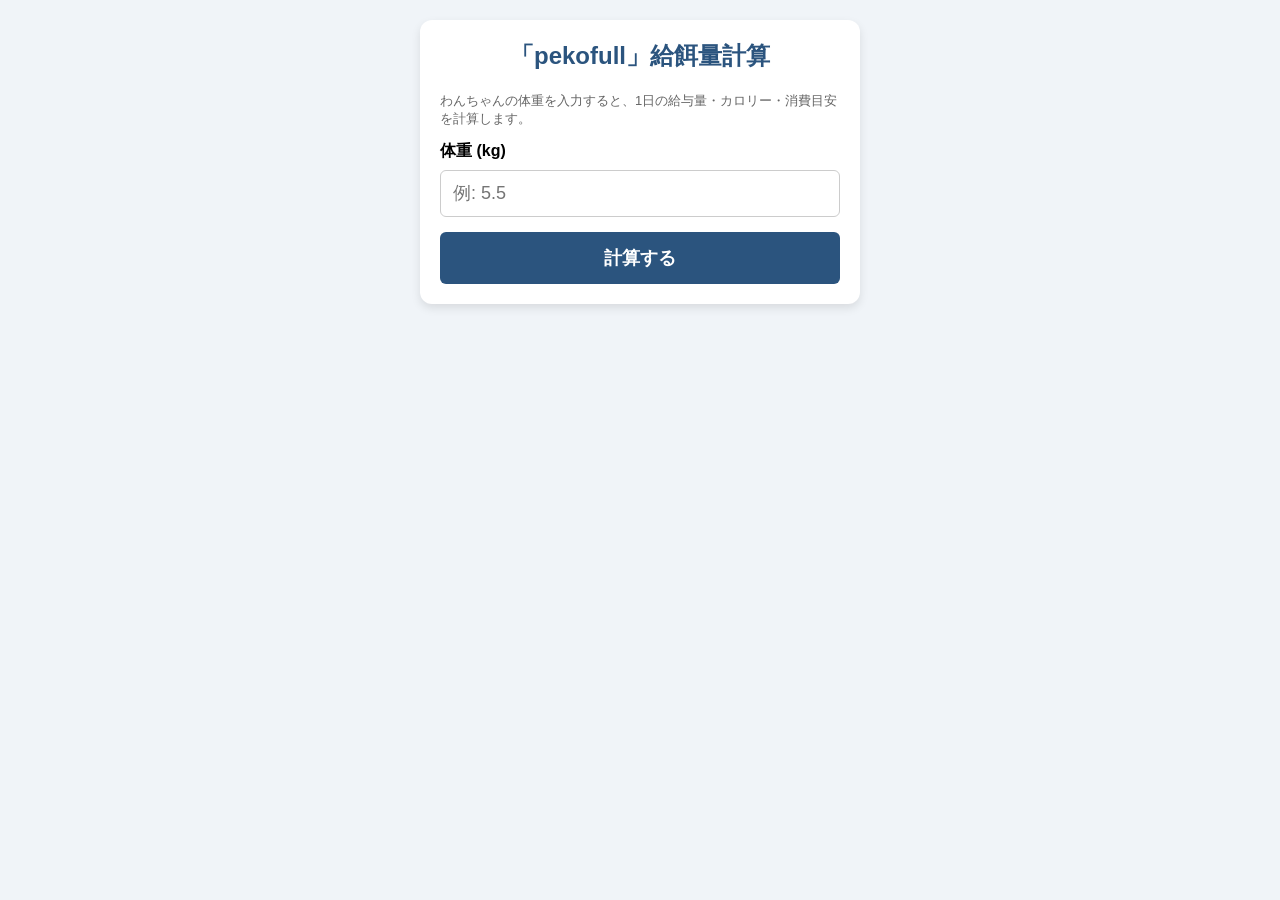
<file: pekofull.html>
<!DOCTYPE html>
<html lang="ja">

<head>
  <meta charset="UTF-8">
  <meta name="viewport" content="width=device-width, initial-scale=1.0">
  <title>pekofull 給餌量計算ツール</title>
  <style>
    body {
      font-family: sans-serif;
      background: #f0f4f8;
      padding: 20px;
      margin: 0;
    }

    .card {
      background: #fff;
      padding: 20px;
      border-radius: 12px;
      box-shadow: 0 4px 10px rgba(0, 0, 0, 0.1);
      max-width: 400px;
      margin: auto;
    }

    h2 {
      color: #2b547e;
      text-align: center;
      margin-top: 0;
    }

    label {
      font-weight: bold;
      display: block;
      margin-bottom: 8px;
    }

    input[type="number"] {
      width: 100%;
      padding: 12px;
      font-size: 18px;
      border: 1px solid #ccc;
      border-radius: 6px;
      box-sizing: border-box;
    }

    button {
      width: 100%;
      background: #2b547e;
      color: #fff;
      border: none;
      padding: 14px;
      font-size: 18px;
      border-radius: 6px;
      cursor: pointer;
      margin-top: 15px;
      font-weight: bold;
    }

    button:hover {
      background: #1a365d;
    }

    .result {
      margin-top: 20px;
      border-top: 2px dashed #eee;
      padding-top: 15px;
      display: none;
    }

    .res-item {
      font-size: 16px;
      margin: 8px 0;
      color: #333;
    }

    .highlight {
      font-size: 24px;
      color: #d9534f;
      font-weight: bold;
    }
  </style>
</head>

<body>

  <div class="card">
    <h2>「pekofull」給餌量計算</h2>
    <p style="font-size: 13px; color: #666;">わんちゃんの体重を入力すると、1日の給与量・カロリー・消費目安を計算します。</p>

    <label for="weight">体重 (kg)</label>
    <input type="number" id="weight" step="0.1" min="0.1" max="60" placeholder="例: 5.5">

    <button onclick="calculate()">計算する</button>

    <div id="result" class="result">
      <div class="res-item">給与量 (1日): <span id="gram" class="highlight">0</span> g</div>
      <div class="res-item">カロリー (1日): <span id="kcal">0</span> kcal</div>
      <div class="res-item">消費日数 (400g/本): 約 <span id="days">0</span> 日</div>
    </div>
  </div>

  <script>
    function calculate() {
      const weight = parseFloat(document.getElementById('weight').value);
      if (!weight || weight <= 0 || weight > 60) {
        alert('0.1kg 〜 60kg の範囲で入力してください。');
        return;
      }

      // 代謝エネルギー（RER）ベースの計算式
      const kcal = 130 * Math.pow(weight, 0.75);
      const gram = kcal / 1.946; // 100gあたり約194.6kcal換算
      const days = 400 / gram;

      document.getElementById('gram').innerText = Math.round(gram);
      document.getElementById('kcal').innerText = Math.round(kcal);
      document.getElementById('days').innerText = days.toFixed(1);

      document.getElementById('result').style.display = 'block';
    }
  </script>

</body>

</html>
</file>
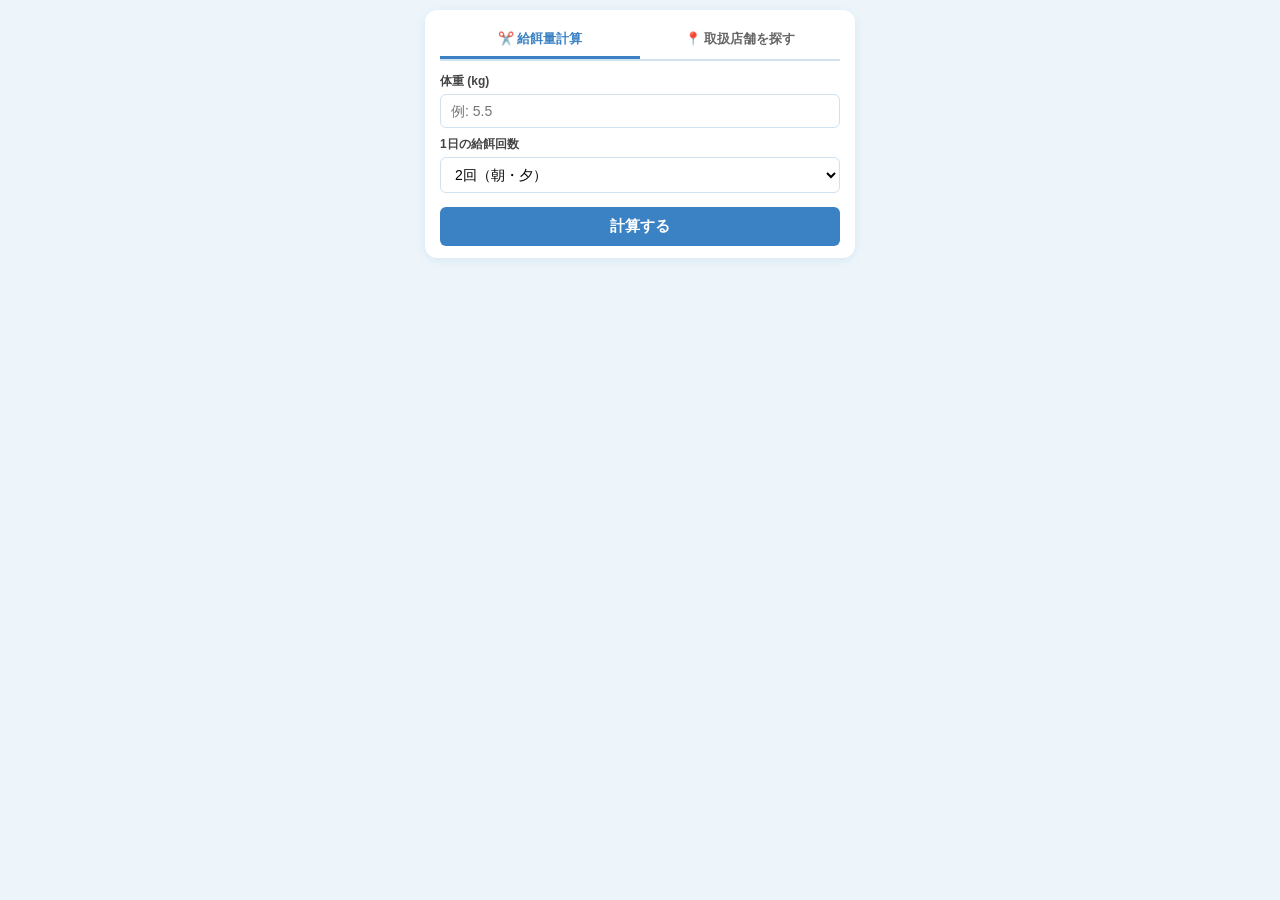
<file: pekofull2.html>
<!DOCTYPE html>
<html lang="ja">

<head>
  <meta charset="UTF-8">
  <meta name="viewport" content="width=device-width, initial-scale=1.0">
  <title>ぺこふる 公式アプリ</title>
  <script charset="utf-8" src="https://static.line-scdn.net/liff/edge/2/sdk.js"></script>
  <style>
    :root {
      --brand-blue: #3b82c4;
      --brand-blue-hover: #2d6aa2;
      --brand-light-bg: #edf5fa;
      --board-navy: #1b2845;
      --gold-accent: #dfb36c;
      --meal-accent: #e67e22;
    }

    body {
      font-family: -apple-system, BlinkMacSystemFont, "Segoe UI", Roboto, sans-serif;
      background: var(--brand-light-bg);
      padding: 10px;
      margin: 0;
      color: #333;
    }

    .card {
      background: #fff;
      padding: 12px 15px;
      border-radius: 12px;
      box-shadow: 0 2px 10px rgba(59, 130, 196, 0.12);
      max-width: 400px;
      margin: auto;
    }

    /* 上部タブ切り替え */
    .tab-container {
      display: flex;
      border-bottom: 2px solid #d0e1f0;
      margin-bottom: 12px;
    }

    .tab-button {
      flex: 1;
      padding: 8px 0;
      text-align: center;
      font-weight: bold;
      font-size: 13px;
      color: #666;
      background: none;
      border: none;
      border-bottom: 3px solid transparent;
      cursor: pointer;
    }

    .tab-button.active {
      color: var(--brand-blue);
      border-bottom-color: var(--brand-blue);
    }

    .tab-content {
      display: none;
    }

    .tab-content.active {
      display: block;
    }

    /* 共通フォーム */
    .form-group {
      margin-bottom: 8px;
    }

    label {
      font-weight: bold;
      display: block;
      margin-bottom: 4px;
      color: #444;
      font-size: 12px;
    }

    input[type="number"], select {
      width: 100%;
      padding: 8px 10px;
      font-size: 14px;
      border: 1.5px solid #d0e1f0;
      border-radius: 6px;
      box-sizing: border-box;
      outline: none;
      background: #fff;
    }

    .btn-main {
      width: 100%;
      background: var(--brand-blue);
      color: #fff;
      border: none;
      padding: 10px;
      font-size: 15px;
      border-radius: 6px;
      cursor: pointer;
      margin-top: 6px;
      font-weight: bold;
    }

    /* --- 給餌量計算スタイル --- */
    .conditions-summary {
      display: none;
      background: #f0f4f8;
      border-radius: 6px;
      padding: 6px 12px;
      font-size: 11px;
      color: #555;
      margin-bottom: 8px;
      justify-content: space-between;
      align-items: center;
    }

    .btn-recalc {
      background: none;
      border: 1px solid var(--brand-blue);
      color: var(--brand-blue);
      padding: 2px 6px;
      font-size: 10px;
      border-radius: 4px;
      cursor: pointer;
    }

    .res-summary {
      display: grid;
      grid-template-columns: 1fr 1fr;
      gap: 6px;
      background: var(--brand-light-bg);
      padding: 6px;
      border-radius: 8px;
      margin-bottom: 8px;
    }

    .res-box {
      text-align: center;
      background: #fff;
      padding: 6px 4px;
      border-radius: 6px;
      border: 1px solid #e0ebf5;
    }

    .res-box.highlight-box {
      border: 1.5px solid var(--meal-accent);
      background: #fffaf5;
    }

    .res-box .val {
      font-size: 16px;
      font-weight: bold;
      color: var(--brand-blue);
    }

    .res-box.highlight-box .val {
      color: var(--meal-accent);
    }

    .res-box .unit {
      font-size: 10px;
      color: #666;
    }

    .cutting-board {
      background: var(--board-navy);
      border-radius: 8px;
      padding: 8px 10px;
      color: var(--gold-accent);
      box-shadow: inset 0 0 8px rgba(0,0,0,0.4);
    }

    .board-title {
      font-size: 9px;
      text-align: center;
      margin-bottom: 4px;
      color: #fff;
      font-weight: bold;
    }

    .ruler {
      display: flex;
      justify-content: space-between;
      font-size: 9px;
      color: #fff;
    }

    .roll-container {
      position: relative;
      background: #4a2c22;
      height: 28px;
      border-radius: 14px;
      margin: 4px 0;
      border: 1.5px solid var(--gold-accent);
      overflow: hidden;
      display: flex;
    }

    .roll-meal-portion {
      background: var(--meal-accent);
      height: 100%;
      display: flex;
      align-items: center;
      justify-content: center;
      color: #fff;
      font-size: 10px;
      font-weight: bold;
      transition: width 0.3s ease;
      border-right: 1.5px dashed #fff;
    }

    .roll-day-portion {
      background: var(--brand-blue);
      height: 100%;
      display: flex;
      align-items: center;
      justify-content: center;
      color: #fff;
      font-size: 10px;
      font-weight: bold;
      transition: width 0.3s ease;
      border-right: 1.5px solid #fff;
    }

    .cut-guide {
      margin-top: 6px;
      font-size: 11px;
      color: #fff;
      background: rgba(255, 255, 255, 0.1);
      padding: 6px 8px;
      border-radius: 4px;
      line-height: 1.4;
    }

    .cut-guide b {
      color: var(--gold-accent);
    }

    .meal-highlight {
      color: #ffbe76 !important;
    }

    .btn-send {
      width: 100%;
      background: #06C755;
      color: #fff;
      border: none;
      padding: 10px;
      font-size: 14px;
      border-radius: 6px;
      cursor: pointer;
      margin-top: 10px;
      font-weight: bold;
    }

    /* --- 店舗検索スタイル --- */
    .store-list {
      margin-top: 10px;
    }

    .store-card {
      background: #f8fafc;
      border: 1px solid #d0e1f0;
      border-radius: 8px;
      padding: 10px;
      margin-bottom: 8px;
    }

    .store-name {
      font-weight: bold;
      font-size: 13px;
      color: var(--board-navy);
      margin-bottom: 4px;
    }

    .map-btn {
      display: inline-block;
      background: #4285F4;
      color: #fff;
      text-decoration: none;
      font-size: 11px;
      padding: 6px 10px;
      border-radius: 4px;
      margin-top: 6px;
      font-weight: bold;
      text-align: center;
    }
  </style>
</head>

<body>

  <div class="card">
    <!-- タブ切り替えバー -->
    <div class="tab-container">
      <button class="tab-button active" onclick="switchTab('calc')">✂️ 給餌量計算</button>
      <button class="tab-button" onclick="switchTab('store')">📍 取扱店舗を探す</button>
    </div>

    <!-- TAB 1: 給餌量計算 -->
    <div id="calcTab" class="tab-content active">
      <div id="inputSection">
        <div class="form-group">
          <label for="weight">体重 (kg)</label>
          <input type="number" id="weight" step="0.1" min="0.1" max="60" placeholder="例: 5.5">
        </div>
        <div class="form-group">
          <label for="times">1日の給餌回数</label>
          <select id="times">
            <option value="2" selected>2回（朝・夕）</option>
            <option value="1">1回</option>
            <option value="3">3回（朝・昼・晩）</option>
          </select>
        </div>
        <button class="btn-main" onclick="calculate()">計算する</button>
      </div>

      <div id="conditionsSummary" class="conditions-summary">
        <div>体重: <b><span id="sumWeight">0</span> kg</b>｜回数: <b>1日<span id="sumTimes">2</span>回</b></div>
        <button class="btn-recalc" onclick="resetForm()">変更</button>
      </div>

      <div id="result" style="display: none;">
        <div class="res-summary">
          <div class="res-box highlight-box">
            <div class="unit">1食の給与量</div>
            <div class="val"><span id="mealGram">0</span><span style="font-size:10px;">g</span></div>
          </div>
          <div class="res-box">
            <div class="unit">1日の給与量</div>
            <div class="val"><span id="dayGram">0</span><span style="font-size:10px;">g</span></div>
          </div>
          <div class="res-box">
            <div class="unit">1日のカロリー</div>
            <div class="val"><span id="kcal">0</span><span style="font-size:10px;">kcal</span></div>
          </div>
          <div class="res-box">
            <div class="unit">1本(400g)持ち</div>
            <div class="val">約<span id="days">0</span><span style="font-size:10px;">日分</span></div>
          </div>
        </div>

        <div class="cutting-board">
          <div class="board-title">THE DOG ROLL FOOD - CUTTING BOARD</div>
          <div class="ruler">
            <span>0g</span>
            <span>100g</span>
            <span>200g</span>
            <span>300g</span>
            <span>400g</span>
          </div>
          <div class="roll-container">
            <div id="rollMealPortion" class="roll-meal-portion" style="width: 0%;">1食</div>
            <div id="rollDayPortion" class="roll-day-portion" style="width: 0%;">1日残り</div>
          </div>
          <div class="cut-guide">
            🔸 <b>1食分:</b> 端から約 <b class="meal-highlight"><span id="mealCm">0</span> cm</b>（約 <span id="mealGramGuide">0</span>g）<br>
            🔹 <b>1日分:</b> 端から約 <b><span id="dayCm">0</span> cm</b>（約 <span id="dayGramGuide">0</span>g）
          </div>
        </div>

        <button id="sendBtn" class="btn-send" onclick="sendToLineTalk()">
          LINEトークに結果を送信
        </button>
      </div>
    </div>

    <!-- TAB 2: 取扱店舗検索 -->
    <div id="storeTab" class="tab-content">
      <div class="form-group">
        <label for="prefSelect">お住まいの都道府県を選択</label>
        <select id="prefSelect">
          <option value="">都道府県を選択してください</option>
          <option value="北海道">北海道</option>
          <option value="青森県">青森県</option>
          <option value="岩手県">岩手県</option>
          <option value="宮城県">宮城県</option>
          <option value="秋田県">秋田県</option>
          <option value="山形県">山形県</option>
          <option value="福島県">福島県</option>
          <option value="茨城県">茨城県</option>
          <option value="栃木県">栃木県</option>
          <option value="群馬県">群馬県</option>
          <option value="埼玉県">埼玉県</option>
          <option value="千葉県">千葉県</option>
          <option value="東京都">東京都</option>
          <option value="神奈川県">神奈川県</option>
          <option value="新潟県">新潟県</option>
          <option value="富山県">富山県</option>
          <option value="石川県">石川県</option>
          <option value="福井県">福井県</option>
          <option value="山梨県">山梨県</option>
          <option value="長野県">長野県</option>
          <option value="岐阜県">岐阜県</option>
          <option value="静岡県">静岡県</option>
          <option value="愛知県">愛知県</option>
          <option value="三重県">三重県</option>
          <option value="滋賀県">滋賀県</option>
          <option value="京都府">京都府</option>
          <option value="大阪府">大阪府</option>
          <option value="兵庫県">兵庫県</option>
          <option value="奈良県">奈良県</option>
          <option value="和歌山県">和歌山県</option>
          <option value="鳥取県">鳥取県</option>
          <option value="島根県">島根県</option>
          <option value="岡山県">岡山県</option>
          <option value="広島県">広島県</option>
          <option value="山口県">山口県</option>
          <option value="徳島県">徳島県</option>
          <option value="香川県">香川県</option>
          <option value="愛媛県">愛媛県</option>
          <option value="高知県">高知県</option>
          <option value="福岡県">福岡県</option>
          <option value="佐賀県">佐賀県</option>
          <option value="長崎県">長崎県</option>
          <option value="熊本県">熊本県</option>
          <option value="大分県">大分県</option>
          <option value="宮崎県">宮崎県</option>
          <option value="鹿児島県">鹿児島県</option>
          <option value="沖縄県">沖縄県</option>
        </select>
      </div>
      <button class="btn-main" onclick="searchStore()">店舗を表示・保存</button>

      <div id="storeResult" class="store-list" style="display: none;">
        <!-- JSで動的に店舗カードを表示 -->
      </div>
    </div>
  </div>

  <script>
    const MY_LIFF_ID = "2011227642-LDuApiZX";
    const BACKEND_API_URL = "https://your-server.com/api/save-tag"; // タグ保存用のWebhook URL

    let lineUserId = "";
    let currentWeight = 0;
    let currentTimes = 2;
    let calculatedDayGram = 0;
    let calculatedMealGram = 0;
    let calculatedDays = 0;
    let calculatedDayCm = 0;
    let calculatedMealCm = 0;

    document.addEventListener("DOMContentLoaded", function () {
      liff.init({ liffId: MY_LIFF_ID }).then(() => {
        if (liff.isLoggedIn()) {
          liff.getProfile().then(profile => {
            lineUserId = profile.userId;
          });
        }
      }).catch(err => console.error(err));
    });

    // タブ切り替え
    function switchTab(tabName) {
      document.querySelectorAll('.tab-button').forEach(btn => btn.classList.remove('active'));
      document.querySelectorAll('.tab-content').forEach(content => content.classList.remove('active'));

      if (tabName === 'calc') {
        document.querySelectorAll('.tab-button')[0].classList.add('active');
        document.getElementById('calcTab').classList.add('active');
      } else {
        document.querySelectorAll('.tab-button')[1].classList.add('active');
        document.getElementById('storeTab').classList.add('active');
      }
    }

    // 計算ロジック
    function calculate() {
      const weight = parseFloat(document.getElementById('weight').value);
      const times = parseInt(document.getElementById('times').value);

      if (!weight || weight <= 0 || weight > 60) {
        alert('0.1kg 〜 60kg の範囲で入力してください。');
        return;
      }

      currentWeight = weight;
      currentTimes = times;

      const kcal = 130 * Math.pow(weight, 0.75);
      calculatedDayGram = Math.round(kcal / 1.946); 
      calculatedMealGram = Math.round(calculatedDayGram / times);
      calculatedDays = (400 / calculatedDayGram).toFixed(1);

      calculatedDayCm = (28 * (calculatedDayGram / 400)).toFixed(1);
      calculatedMealCm = (28 * (calculatedMealGram / 400)).toFixed(1);

      // サマリー表示のセット
      document.getElementById('sumWeight').innerText = currentWeight;
      document.getElementById('sumTimes').innerText = currentTimes;

      // 各項目のセット
      document.getElementById('mealGram').innerText = calculatedMealGram;
      document.getElementById('dayGram').innerText = calculatedDayGram;
      document.getElementById('kcal').innerText = Math.round(kcal);
      document.getElementById('days').innerText = calculatedDays;

      document.getElementById('mealCm').innerText = calculatedMealCm;
      document.getElementById('mealGramGuide').innerText = calculatedMealGram;
      document.getElementById('dayCm').innerText = calculatedDayCm;
      document.getElementById('dayGramGuide').innerText = calculatedDayGram;

      let dayPercent = (calculatedDayGram / 400) * 100;
      let mealPercent = (calculatedMealGram / 400) * 100;
      
      if (dayPercent > 100) dayPercent = 100;
      if (mealPercent > dayPercent) mealPercent = dayPercent;

      const restDayPercent = dayPercent - mealPercent;

      document.getElementById('rollMealPortion').style.width = mealPercent.toFixed(1) + '%';
      document.getElementById('rollDayPortion').style.width = restDayPercent.toFixed(1) + '%';

      // 画面切り替え
      document.getElementById('inputSection').style.display = 'none';
      document.getElementById('conditionsSummary').style.display = 'flex';
      document.getElementById('result').style.display = 'block';
    }

    function resetForm() {
      document.getElementById('inputSection').style.display = 'block';
      document.getElementById('conditionsSummary').style.display = 'none';
      document.getElementById('result').style.display = 'none';
    }

    // LINEトークに送信
    function sendToLineTalk() {
      if (!liff.isLoggedIn()) {
        alert("LINEでログインされていません。");
        return;
      }

      const messageText = `🐶【ぺこふる】給餌量カット計算結果\n` +
        `--------------------\n` +
        `■ 体重: ${currentWeight} kg / 1日 ${currentTimes} 回\n` +
        `🍚 1食分: 約 ${calculatedMealGram} g (約 ${calculatedMealCm} cm)\n` +
        `🍖 1日分: 約 ${calculatedDayGram} g (約 ${calculatedDayCm} cm)\n` +
        `📦 1本持ち: 約 ${calculatedDays} 日分`;

      if (liff.isInClient()) {
        liff.sendMessages([{ type: 'text', text: messageText }])
          .then(() => {
            alert('トークに結果を送信しました！');
            liff.closeWindow();
          })
          .catch((err) => alert('送信失敗: ' + err.message));
      }
    }

    // 店舗データ
    const storeData = {
      "北海道": [
        { name: "ジョイフルエーケー 屯田店", address: "北海道札幌市北区屯田8条5丁目5-1", tel: "011-775-7777" },
        { name: "ジョイフルエーケー 大曲店", address: "北海道北広島市大曲工業団地7-3-1", tel: "" },
        { name: "ジョイフルエーケー 帯広店", address: "北海道帯広市東7条南16-2-1", tel: "" },
        { name: "ジョイフルエーケー 大麻店", address: "北海道江別市大麻198-3", tel: "" },
        { name: "ジョイフルエーケー 釧路店", address: "北海道釧路郡釧路町光和4-11", tel: "" },
        { name: "ペットワールドPROX 新発寒店", address: "北海道札幌市手稲区新発寒5条1-1-1", tel: "" },
        { name: "ペットワールドPROX 伏古店", address: "北海道札幌市東区伏古3条3-1-11", tel: "" },
        { name: "ペットワールドPROX 西岡店", address: "北海道札幌市豊平区西岡1条3-1-11", tel: "" },
        { name: "ペットワールドPROX 音更店", address: "北海道河東郡音更町木野大通東16-1", tel: "" },
        { name: "ペットワールドPROX 苫小牧中央店", address: "北海道苫小牧市柳町4-5-35", tel: "" },
        { name: "ペットタウン テン・テン アリオ店", address: "北海道札幌市東区北7条東9-2-20 アリオ札幌1F", tel: "" },
        { name: "ペットプラス テン・テン 元町店", address: "北海道札幌市東区北16条東16-1-1", tel: "" },
        { name: "ペットプラス テン・テン 旭川駅前店", address: "北海道旭川市宮下通7-2-5 イオンモール旭川駅前1F", tel: "" },
        { name: "ペットプラス テン・テン 名寄店", address: "北海道名寄市徳田80-1 イオン名寄SC1F", tel: "" },
        { name: "ペットハウス テン・テン 川沿店", address: "北海道札幌市南区川沿3条1-1-1", tel: "" },
        { name: "ペットプラス テン・テン 平岡店", address: "北海道札幌市清田区平岡3条5-3-1 イオンモール札幌平岡1F", tel: "" },
        { name: "ペットハウス テン・テン 北41条店", address: "北海道札幌市東区北41条東7-3-10", tel: "" },
        { name: "ペットプラス テン・テン 苗穂店", address: "北海道札幌市東区苗穂町3-1-1 イオンモール札幌苗穂1F", tel: "" },
        { name: "ペットプラス テン・テン 発寒店", address: "北海道札幌市西区発寒8条12-1-1 イオンモール札幌発寒1F", tel: "" },
        { name: "ペットプラス テン・テン 苫小牧店", address: "北海道苫小牧市柳町3-1-20 イオンモール苫小牧1F", tel: "" },
        { name: "NICOPET Select テン・テン 小樽店", address: "北海道小樽市築港11-6 ウイングベイ小樽1F", tel: "" },
        { name: "ペットタウン テン・テン 福住店", address: "北海道札幌市豊平区福住2条1-2-5", tel: "" },
        { name: "NICOPET Select テン・テン 手稲店", address: "北海道札幌市手稲区前田5条13-3-1", tel: "" },
        { name: "NICOPET Select テン・テン 清田店", address: "北海道札幌市清田区真栄4条3-1-5", tel: "" },
        { name: "ペットプラス テン・テン 旭川西店", address: "北海道旭川市緑町23-2161-3 イオンモール旭川西1F", tel: "" },
        { name: "NICOPET Select テン・テン 白石店", address: "北海道札幌市白石区本通13丁目南5-1", tel: "" }
      ],
      "青森県": [
        { name: "PETEMO つがる柏店", address: "青森県つがる市柏稲盛幾世41 イオンモールつがる柏1階", tel: "" }
      ],
      "宮城県": [
        { name: "PETEMO 石巻店", address: "宮城県石巻市茜平4-104 イオンモール石巻1F", tel: "" },
        { name: "ペットエコ 中山店", address: "宮城県仙台市青葉区中山台西1-1", tel: "022-719-2211" },
        { name: "ペットエコ 松森店", address: "宮城県仙台市泉区松森字太子堂56 VIVO松森", tel: "022-375-1281" },
        { name: "ペットエコ 泉パークタウン タピオ店", address: "宮城県仙台市泉区寺岡6-5-1 泉パークタウン タピオ南館1F", tel: "022-342-7200" },
        { name: "ペットエコ ザ・モール長町店", address: "宮城県仙台市太白区長町7-20-15 ザ・モール仙台長町パート2 1F", tel: "022-304-2112" }
      ],
      "茨城県": [
        { name: "山新ペットアイランド・トモニーつくば店", address: "茨城県つくば市研究学園5-19 イーアスつくば内", tel: "" },
        { name: "山新ペットアイランド・トモニー佐原東店", address: "茨城県稲敷市西代1495", tel: "" },
        { name: "山新ペットアイランド・トモニー水戸店", address: "茨城県水戸市石川3-2606-1", tel: "" }
      ],
      "栃木県": [
        { name: "ペットフォレスト宇都宮インターパーク店", address: "栃木県宇都宮市インターパーク1丁目3番3", tel: "" },
        { name: "ペットフォレスト宇都宮西川田店", address: "栃木県宇都宮市西川田町1013-1", tel: "" }
      ],
      "埼玉県": [
        { name: "DOG&CAT JOKER そごう大宮店", address: "埼玉県さいたま市大宮区桜木町1-123 そごう大宮店3F", tel: "" },
        { name: "JOKER 伊勢丹浦和店", address: "埼玉県さいたま市浦和区高砂1-15-1 伊勢丹浦和店", tel: "" },
        { name: "DOG&CAT JOKER 樹モールプラザ川口店", address: "埼玉県川口市栄町3-13-1 樹モールプラザ", tel: "" },
        { name: "犬ごころ 東川口店", address: "埼玉県川口市東川口3-1-9", tel: "" },
        { name: "ペットフォレストPAPA上尾店", address: "埼玉県上尾市緑丘3-3-11 PAPA上尾ショッピングアヴェニュー", tel: "" },
        { name: "PET DESIGN アリオ上尾店", address: "埼玉県上尾市壱丁目29-7 アリオ上尾", tel: "" },
        { name: "ペットフォレスト武蔵藤沢店", address: "埼玉県入間市下藤沢1317-1", tel: "" }
      ],
      "千葉県": [
        { name: "ペットエコ ららぽーと店", address: "千葉県船橋市浜町2-1-1 ららぽーとTOKYO-BAY 北館1F", tel: "047-420-1108" },
        { name: "DOG&CAT JOKER 千葉Mio店", address: "千葉県千葉市中央区本千葉町15-1 ショッピングセンターMio", tel: "" },
        { name: "DOG&CAT JOKER ららぽーと柏の葉店", address: "千葉県柏市若柴175 ららぽーと柏の葉", tel: "" },
        { name: "DOG&CAT JOKER ユニモちはら台店", address: "千葉県市原市ちはら台西3-4 ユニモちはら台", tel: "" }
      ],
      "東京都": [
        { name: "ペットプラス 大井町トラックス店", address: "東京都品川区大井1-28-1", tel: "" },
        { name: "ペットエコ 世田谷店", address: "東京都世田谷区等々力2-36-2 エクセル等々力1F", tel: "03-5758-1200" },
        { name: "ペットエコ 多摩 本店", address: "東京都八王子市別所2-37-1", tel: "042-670-2233" },
        { name: "ペットフォレスト小平店", address: "東京都小平市小川東町三丁目7番1号", tel: "042-312-3337" },
        { name: "ペットフォレストひばりが丘店", address: "東京都西東京市住吉町3-9-8", tel: "" },
        { name: "ペットフォレスト町田多摩境店", address: "東京都町田市小山ヶ丘6-5-6", tel: "" },
        { name: "ペットフォレスト鶴川店", address: "東京都町田市大蔵町180", tel: "" },
        { name: "ペットフォレスト小金井店", address: "東京都小金井市前原町5-8-17", tel: "" },
        { name: "ペットフォレストアメリア町田根岸店", address: "東京都町田市根岸2-18-1", tel: "" },
        { name: "ペットフォレスト若葉台店", address: "東京都稲城市若葉台2-1-1", tel: "" },
        { name: "ペットフォレスト東久留米店", address: "東京都東久留米市前沢5-31-13", tel: "" },
        { name: "PET DESIGN 自由が丘店", address: "東京都目黒区自由が丘1-24-1", tel: "" },
        { name: "DOG&CAT JOKER 六本木店", address: "東京都港区六本木6-10-1 六本木ヒルズ", tel: "" },
        { name: "DOG&CAT JOKER 二子玉川店 AVENUE", address: "東京都世田谷区玉川3-17-1 玉川高島屋S・C", tel: "" },
        { name: "DOG&CAT JOKER 二子玉川店 CARE", address: "東京都世田谷区玉川3-17-1 玉川高島屋S・C", tel: "" },
        { name: "DOG&CAT JOKER 日本橋三越本店", address: "東京都中央区日本橋室町1-4-1 日本橋三越本店本館", tel: "" },
        { name: "DOG&CAT JOKER 南町田グランベリーパーク店", address: "東京都町田市鶴間3-4-1 グランベリーパーク", tel: "" },
        { name: "DOG&CAT JOKER グリーンスプリングス立川店", address: "東京都立川市緑町3-1 GREEN SPRINGS", tel: "" },
        { name: "DOG&CAT JOKER コピス吉祥寺店", address: "東京都武蔵野市吉祥寺本町1-11-5 コピス吉祥寺", tel: "" },
        { name: "DOG&CAT JOKER 高輪ゲートウェイ店", address: "東京都港区高輪", tel: "" },
        { name: "DOG&CAT JOKER フォレストスクエア仙川店", address: "東京都調布市仙川町1-50-2", tel: "" }
      ],
      "神奈川県": [
        { name: "ペットエコ 本店 ヨネヤマプランテイション", address: "神奈川県横浜市港北区新羽町2582", tel: "045-541-4187" },
        { name: "ペットエコ 港北ニュータウン店", address: "神奈川県横浜市都筑区茅ヶ崎南2-1-1", tel: "045-942-5050" },
        { name: "ペットエコ 都筑店", address: "神奈川県横浜市都筑区中川中央1-1-2", tel: "045-913-6000" },
        { name: "ペットエコ トレッサ横浜店", address: "神奈川県横浜市港北区師岡町700 南棟3F", tel: "045-533-5101" },
        { name: "ペットエコ 上大岡店", address: "神奈川県横浜市港南区上大岡西1-6-1 京急百貨店イーストテラス", tel: "045-848-7126" },
        { name: "ペットエコ DPO元住吉店", address: "神奈川県川崎市中原区木月3-6-18 佐藤ビル1F A号", tel: "044-431-1150" },
        { name: "ペットフォレスト鷺沼店", address: "神奈川県川崎市宮前区小台1-19-5", tel: "" },
        { name: "ペットフォレスト小田原店", address: "神奈川県小田原市成田168", tel: "" },
        { name: "ペットフォレスト藤沢店", address: "神奈川県藤沢市石川1-1-2", tel: "" },
        { name: "ペットフォレストあざみ野店", address: "神奈川県横浜市青葉区大場町704-11", tel: "" },
        { name: "ペットフォレスト湘南平塚店", address: "神奈川県平塚市代官町33-1", tel: "" },
        { name: "ペットフォレスト横浜永田台店", address: "神奈川県横浜市南区永田台1-2", tel: "" },
        { name: "ペットフォレスト相模原下九沢店", address: "神奈川県相模原市緑区下九沢29-1", tel: "" },
        { name: "ペットフォレスト湘南茅ヶ崎店", address: "神奈川県茅ヶ崎市茅ヶ崎2-7-71", tel: "" },
        { name: "ペットフォレストノースポートセンター北店", address: "神奈川県横浜市都筑区中川中央1-25-1 ノースポート・モール", tel: "" },
        { name: "ペットフォレスト相模原並木店", address: "神奈川県相模原市中央区並木1-7-29", tel: "" },
        { name: "DOG&CAT JOKER そごう横浜店", address: "神奈川県横浜市西区高島2-18-1 そごう横浜店8F", tel: "" },
        { name: "DOG&CAT JOKER ららぽーと横浜店", address: "神奈川県横浜市都筑区池辺町4035-1 ららぽーと横浜", tel: "" },
        { name: "DOG&CAT JOKER 東急百貨店たまプラーザ店", address: "神奈川県横浜市青葉区美しが丘1-7 東急百貨店たまプラーザ店", tel: "" },
        { name: "DOG&CAT JOKER WANCOTT店", address: "神奈川県横浜市中区山下町168-1 レイトンハウス", tel: "" }
      ],
      "新潟県": [
        { name: "ペッツアベニュー スマイルワン（紫竹山店）", address: "新潟県新潟市中央区紫竹山3丁目7-29", tel: "025-255-1230" },
        { name: "ペッツアベニュー スマイルワン（万代店）", address: "新潟県新潟市中央区万代1-2-19 PACE万代101", tel: "025-290-7124" }
      ],
      "静岡県": [
        { name: "WANPAQ", address: "静岡県", tel: "" }
      ],
      "岐阜県": [
        { name: "ペットフォレストイオンタウン各務原店", address: "岐阜県各務原市蘇原花園町1-21-1", tel: "" },
        { name: "ペットフォレストカラフルタウン岐阜店", address: "岐阜県岐阜市柳津町丸野3-3-6 カラフルタウン岐阜", tel: "" },
        { name: "ペットフォレスト美濃加茂店", address: "岐阜県美濃加茂市山手町1-125", tel: "" }
      ],
      "愛知県": [
        { name: "PETEMO 大高店", address: "愛知県名古屋市緑区南大高2-450 イオンモール大高1F", tel: "" },
        { name: "PET DESIGN 春日井店", address: "愛知県春日井市追進町2-1-5", tel: "" },
        { name: "PET DESIGN 長久手店", address: "愛知県長久手市市が洞2-1203", tel: "" },
        { name: "PET DESIGN 名古屋みなと店", address: "愛知県名古屋市港区一場川2-11", tel: "" }
      ],
      "福岡県": [
        { name: "PET DESIGN 赤坂けやき通り店", address: "福岡県福岡市中央区赤坂1-12-16", tel: "" }
      ],
      "大分県": [
        { name: "PET DESIGN 三光店", address: "大分県中津市三光佐知1032 イオンモール三光", tel: "" }
      ],
      "鹿児島県": [
        { name: "ホームセンターきたやま 鹿屋寿店", address: "鹿児島県鹿屋市寿8丁目1番38号", tel: "0994-43-3505" },
        { name: "ホームセンターきたやま 東開店", address: "鹿児島県鹿児島市東開町5番地8", tel: "099-268-2200" },
        { name: "PETEMO 鹿児島店", address: "鹿児島県鹿児島市東開町7 イオンモール鹿児島1F", tel: "" }
      ],
      "沖縄県": [
        { name: "PETEMO 沖縄ライカム店", address: "沖縄県中頭郡北中城村ライカム1番地 イオンモール沖縄ライカム1F", tel: "" }
      ]
    };

    const GOOGLE_MAP_LIST_URL = "https://maps.app.goo.gl/QhudeDFhPFJAtMUc8?g_st=i";
    const ONLINE_SHOP_URL = "https://www.pekofull.com";

    function searchStore() {
      const selectedPref = document.getElementById('prefSelect').value;
      if (!selectedPref) return alert('都道府県を選択してください。');

      if (lineUserId) {
        fetch(BACKEND_API_URL, {
          method: 'POST',
          headers: { 'Content-Type': 'application/json' },
          body: JSON.stringify({ userId: lineUserId, prefecture: selectedPref })
        }).catch(err => console.error("Tag save error:", err));
      }

      const resultDiv = document.getElementById('storeResult');
      resultDiv.innerHTML = "";
      const stores = storeData[selectedPref];

      let mapListHtml = `
        <div style="background:#eef6ff; border:1px solid #b3d4fc; border-radius:8px; padding:10px; margin-bottom:10px; text-align:center;">
          <div style="font-size:12px; font-weight:bold; color:var(--brand-blue); margin-bottom:4px;">📍 全国の取扱店舗マップ（Googleマップ）</div>
          <div style="font-size:10px; color:#666; margin-bottom:6px;">現在地から最も近い店舗をGoogleマップで確認できます</div>
          <a href="${GOOGLE_MAP_LIST_URL}" target="_blank" class="map-btn" style="background:#34A853; display:block; width:100%; box-sizing:border-box;">マップで近くの店舗を探す</a>
        </div>
      `;

      if (stores && stores.length > 0) {
        let storeCardsHtml = "";

        stores.forEach(store => {
          const mapSearchUrl = `https://www.google.com/maps/search/?api=1&query=${encodeURIComponent(store.name + " " + store.address)}`;
          const telBtnHtml = store.tel 
            ? `<a href="tel:${store.tel.replace(/-/g, '')}" class="map-btn" style="background:#e67e22;">📞 在庫確認の電話をかける</a>` 
            : '';

          storeCardsHtml += `
            <div class="store-card">
              <div class="store-name">📍 ${store.name}</div>
              <div style="font-size:11px; color:#666; margin-bottom:2px;">${store.address}</div>
              ${store.tel ? `<div style="font-size:11px; color:#666; margin-bottom:6px;">TEL: ${store.tel}</div>` : ''}
              <div style="display:flex; gap:6px; flex-wrap:wrap; margin-top:6px;">
                <a href="${mapSearchUrl}" target="_blank" class="map-btn">🗺️ ルート案内</a>
                ${telBtnHtml}
              </div>
            </div>
          `;
        });

        const shopFooterHtml = `
          <div style="margin-top:12px; padding:10px; background:#fffaf5; border:1px solid #f3d19c; border-radius:8px; text-align:center;">
            <div style="font-size:11px; color:#555; margin-bottom:6px;">🛒 商品が品切れの場合や遠方の場合は、公式オンラインショップもご利用いただけます。</div>
            <a href="${ONLINE_SHOP_URL}" target="_blank" class="map-btn" style="background:#1b2845; display:block;">公式オンラインショップを見る</a>
          </div>
        `;

        resultDiv.innerHTML = mapListHtml + storeCardsHtml + shopFooterHtml;

      } else {
        resultDiv.innerHTML = mapListHtml + `
          <div style="background:#fff; border:1px solid #d0e1f0; border-radius:8px; padding:15px; text-align:center; margin-top:10px;">
            <div style="font-size:13px; font-weight:bold; color:#444; margin-bottom:6px;">「${selectedPref}」には現在お取り扱い店舗がございません</div>
            <div style="font-size:11px; color:#666; margin-bottom:10px;">公式オンラインショップより全国へお届けしております。ぜひご利用ください。</div>
            <a href="${ONLINE_SHOP_URL}" target="_blank" class="map-btn" style="background:#1b2845; display:block; width:100%; box-sizing:border-box;">🛒 公式オンラインショップで購入する</a>
          </div>
        `;
      }

      resultDiv.style.display = 'block';
    }
  </script>

</body>

</html>
</file>
